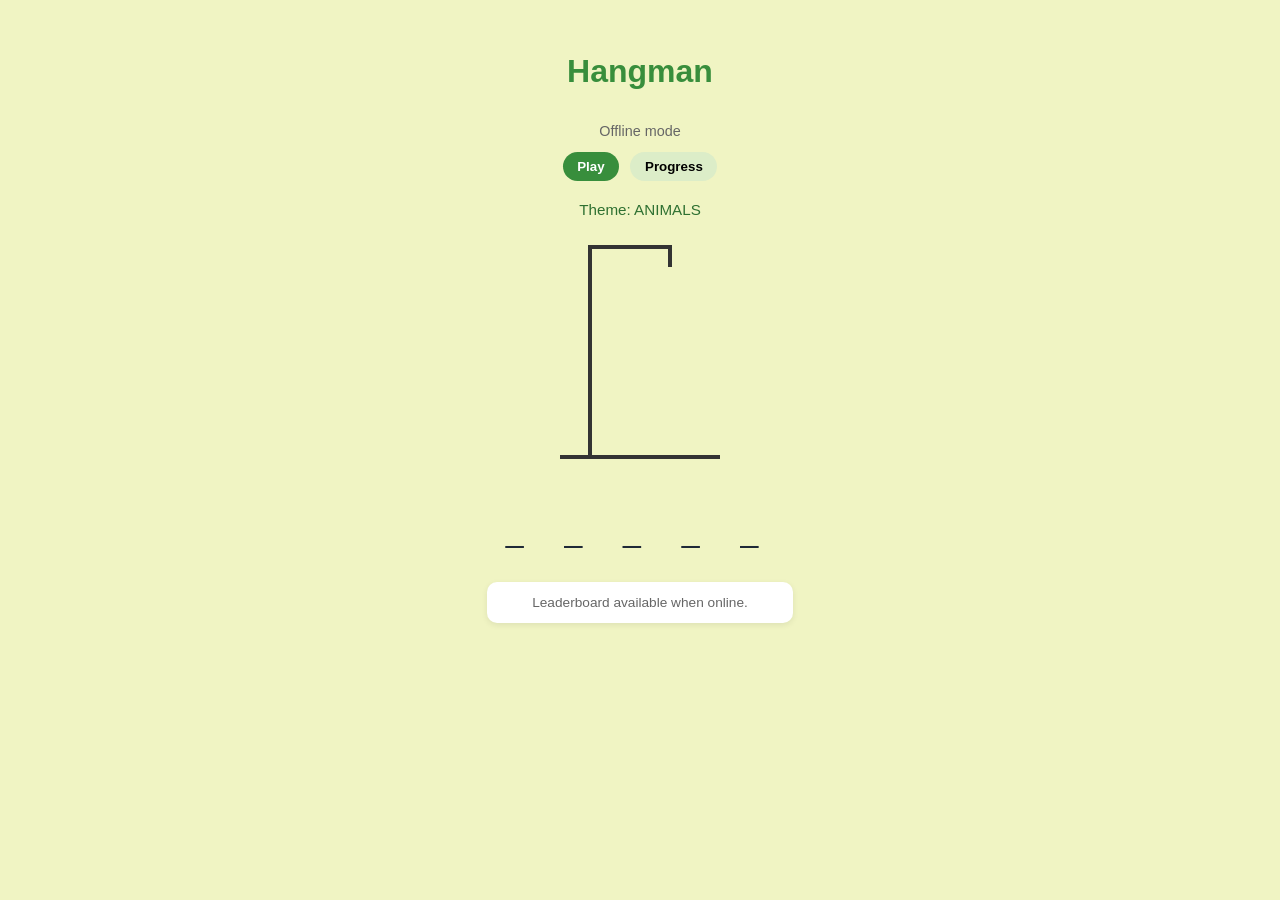
<file: index-offline.html>
<!DOCTYPE html>
<html>
<head>
    <title>Hangman Game (Offline)</title>
    <link rel="stylesheet" href="style.css">
</head>
<body>
    <h1>Hangman</h1>

    <div id="auth-bar" class="auth-bar">
        <div id="auth-guest" class="auth-guest">
            <button type="button" id="show-signup-btn" class="tab-btn">Sign up</button>
            <button type="button" id="show-login-btn" class="tab-btn">Log in</button>
        </div>
        <div id="auth-user" class="auth-user hidden">
            <span id="auth-username"></span>
            <button type="button" id="logout-btn" class="tab-btn">Log out</button>
        </div>
    </div>
    <div id="auth-forms" class="auth-forms hidden">
        <div id="signup-form" class="auth-form card hidden">
            <h3>Sign up</h3>
            <input type="text" id="signup-username" placeholder="Username" minlength="3" required>
            <input type="password" id="signup-password" placeholder="Password (min 6)" minlength="6" required>
            <button type="button" id="signup-submit-btn">Sign up</button>
            <p id="signup-message" class="auth-message"></p>
        </div>
        <div id="login-form" class="auth-form card hidden">
            <h3>Log in</h3>
            <input type="text" id="login-username" placeholder="Username">
            <input type="password" id="login-password" placeholder="Password">
            <button type="button" id="login-submit-btn">Log in</button>
            <p id="login-message" class="auth-message"></p>
        </div>
    </div>

    <div class="top-nav">
        <button id="show-game-btn" class="tab-btn active">Play</button>
        <button id="show-progress-btn" class="tab-btn">Progress</button>
    </div>

    <section id="game-view">
        <div id="theme-hint" class="theme-hint" aria-live="polite"></div>
        <canvas id="hangman-canvas" width="200" height="250"></canvas>
        <div id="word"></div>
        <div id="wrong-letters"></div>
        <div id="message"></div>
        <button id="restart-btn" style="display:none;">Play Again</button>
        <button id="pronounce-again-btn" type="button" style="display:none;" aria-label="Pronounce the answer again">🔊 Pronounce again</button>
        <div id="leaderboard" class="leaderboard-card"></div>
    </section>

    <section id="progress-view" class="hidden">
        <h2>My Progress 🌟</h2>
        <div id="progress-summary" class="card"></div>
        <div id="theme-progress" class="card"></div>
        <h3>Leaderboard</h3>
        <div id="progress-leaderboard" class="card"></div>
        <button id="share-progress-btn">Share Progress Card</button>
        <div id="share-preview" class="hidden">
            <h3>Share Card Preview</h3>
            <img id="share-image" alt="progress share card">
        </div>
        <canvas id="share-canvas" width="600" height="320" class="hidden"></canvas>
    </section>

    <audio id="correct-sound" src="assets/correct.mp3"></audio>
    <audio id="wrong-sound" src="assets/wrong.mp3"></audio>
    <audio id="win-sound" src="assets/win.mp3"></audio>
    <audio id="lose-sound" src="assets/lose.mp3"></audio>
    <script>window.OFFLINE_MODE = true;</script>
    <script src="vocab.js"></script>
    <script src="game_logic.js"></script>
    <script src="speech_controller.js"></script>
    <script src="game.js"></script>
</body>
</html>
</file>
<file: style.css>
body {
    background: #f0f4c3;
    font-family: 'Segoe UI', Arial, sans-serif;
    text-align: center;
    margin: 0;
    padding: 2em;
    color: #1f2937;
}

h1 {
    color: #388e3c;
    margin-bottom: 1em;
}

h2, h3 {
    color: #2e7031;
}

.auth-bar {
    margin-bottom: 0.75em;
}

.auth-bar .tab-btn {
    margin-right: 0.5em;
}

.auth-user span {
    margin-right: 0.75em;
    font-weight: 600;
    color: #2e7031;
}

.auth-forms {
    margin-bottom: 1em;
}

.auth-form input {
    display: block;
    margin: 0.4em auto;
    padding: 0.4em 0.6em;
    width: 100%;
    max-width: 220px;
    box-sizing: border-box;
}

.auth-form button {
    margin-top: 0.5em;
    cursor: pointer;
}

.auth-message {
    margin-top: 0.5em;
    font-size: 0.95em;
    min-height: 1.2em;
}

.auth-message.error {
    color: #d32f2f;
}

.auth-message.success {
    color: #388e3c;
}

.top-nav {
    margin-bottom: 1.25em;
}

.tab-btn {
    padding: 0.5em 1.1em;
    border: none;
    border-radius: 999px;
    margin: 0 0.25em;
    cursor: pointer;
    background: #dcedc8;
    font-weight: 700;
}

.tab-btn.active {
    background: #388e3c;
    color: #fff;
}

.theme-hint {
    font-size: 0.95em;
    color: #2e7031;
    margin-bottom: 0.5em;
    min-height: 1.2em;
}

#word {
    font-size: 2em;
    letter-spacing: 0.5em;
    margin: 1em 0;
    white-space: pre-wrap;
    overflow-wrap: anywhere;
}

#wrong-letters {
    color: #d32f2f;
    margin: 1em 0;
    font-size: 1.2em;
}

#message {
    font-size: 1.2em;
    margin: 1em 0;
    color: #1976d2;
    white-space: pre-line;
}

#restart-btn,
#pronounce-again-btn,
#share-progress-btn {
    padding: 0.5em 1.5em;
    font-size: 1em;
    background: #388e3c;
    color: white;
    border: none;
    border-radius: 6px;
    cursor: pointer;
}

#restart-btn:hover,
#pronounce-again-btn:hover,
#share-progress-btn:hover {
    background: #2e7031;
}

#pronounce-again-btn:focus-visible,
#restart-btn:focus-visible {
    outline: 3px solid #f6c344;
    outline-offset: 2px;
}

.card {
    background: #ffffff;
    border-radius: 10px;
    padding: 0.9em;
    margin: 0.8em auto;
    max-width: 500px;
    box-shadow: 0 2px 6px rgba(0, 0, 0, 0.08);
    text-align: left;
}

#progress-summary p,
#theme-progress p,
#theme-progress li {
    margin: 0.35em 0;
}

#theme-progress ul {
    padding-left: 1.2em;
}

/* Offline mode: hide sign up / log in, show label */
.auth-bar.offline-mode .auth-guest,
.auth-bar.offline-mode .auth-user {
    display: none !important;
}
.auth-bar.offline-mode::after {
    content: "Offline mode";
    font-size: 0.9em;
    color: #666;
}

.hidden {
    display: none;
}

#share-preview img {
    margin-top: 0.6em;
    max-width: min(100%, 520px);
    border-radius: 8px;
    border: 1px solid #ddd;
}

/* Leaderboard (Play + Progress) */
.leaderboard-card {
    background: #ffffff;
    border-radius: 10px;
    padding: 0.6em 0.9em;
    margin: 0.8em auto;
    max-width: 280px;
    box-shadow: 0 2px 6px rgba(0, 0, 0, 0.08);
    font-size: 0.9em;
}

.leaderboard-placeholder {
    margin: 0.35em 0;
    color: #666;
    font-size: 0.95em;
}

.leaderboard-table {
    width: 100%;
    border-collapse: collapse;
    font-size: 0.9em;
}

.leaderboard-table th,
.leaderboard-table td {
    padding: 0.25em 0.4em;
    text-align: left;
}

.leaderboard-table th {
    font-weight: 600;
    color: #2e7031;
    border-bottom: 1px solid #dcedc8;
}

.leaderboard-table .lb-rank {
    width: 2em;
    text-align: right;
}

.leaderboard-table .lb-score {
    text-align: right;
    font-weight: 600;
}

#progress-leaderboard .leaderboard-table th,
#progress-leaderboard .leaderboard-table td {
    padding: 0.35em 0.5em;
}

.leaderboard-title {
    font-weight: 600;
    color: #2e7031;
    margin: 0 0 0.35em 0;
    font-size: 0.95em;
}

.lb-streak {
    white-space: nowrap;
}

.lb-you {
    background: #e8f5e9;
    font-weight: 600;
}

.leaderboard-period-tabs {
    margin: 0.5em 0;
}

.lb-period-btn.active {
    background: #388e3c;
    color: #fff;
}

.leaderboard-self-summary p {
    margin: 0.35em 0;
}

.lb-self-title {
    font-weight: 600;
    color: #2e7031;
    margin-bottom: 0.5em;
}

.lb-challenge-placeholder {
    font-size: 0.9em;
    color: #666;
    font-style: italic;
}

.admin-subtitle {
    margin-top: -0.6em;
    color: #2e7031;
}

.admin-card {
    max-width: 540px;
}

.theme-option {
    display: flex;
    align-items: center;
    justify-content: space-between;
    gap: 0.6em;
    padding: 0.55em 0.2em;
    border-bottom: 1px solid #eef2df;
}

.theme-option input[type='radio'] {
    margin-right: 0.55em;
}

.active-badge {
    background: #388e3c;
    color: #fff;
    padding: 0.12em 0.6em;
    border-radius: 999px;
    font-size: 0.75em;
    font-weight: 700;
}

#apply-theme-btn {
    margin-top: 0.9em;
    padding: 0.55em 1.5em;
    font-size: 1em;
    background: #388e3c;
    color: white;
    border: none;
    border-radius: 6px;
    cursor: pointer;
}

.admin-message {
    min-height: 1.2em;
    margin-bottom: 0.6em;
    font-weight: 600;
}
</file>
